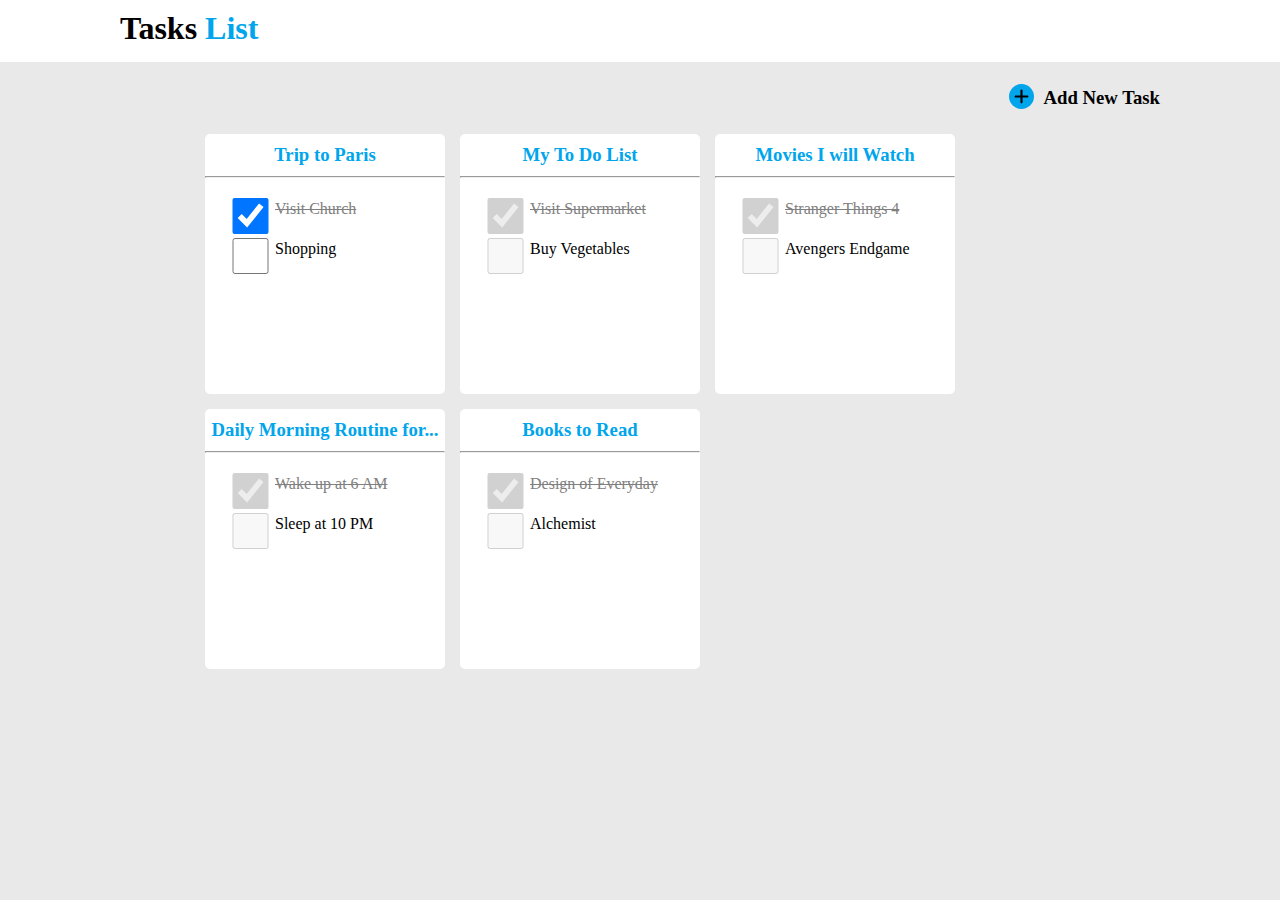
<file: index.html>
<!DOCTYPE html>
<html lang="en">
<head>
    <meta charset="UTF-8">
    <meta name="viewport" content="width=device-width, initial-scale=1.0">
    <title>css_todo_app_ui_web_01</title>
    <link rel="stylesheet" href="./style.css">
</head>
<body>
    <h1>Tasks <span style="color: #00a5ec;">List</span></h1>
    <div class="main_add">
        <a href="./new_task.html"><img src="./plus-solid.svg" class="img_add"></a>
        <a href="./new_task.html"><h3 class="add_h3_color">Add New Task</h3></a>
    </div>

    <div class="five_list">
        <div class="box paris">
            <a href="./trip_to_paris.html"><h3>Trip to Paris</h3></a>
            <hr>
            <form action="">
                <input type="checkbox" value="Visit Church" checked class="item">
                <label for="Visit Church" class="through">Visit Church</label>
                <br>
                <input type="checkbox" value="Shopping" class="item">
                <label for="Shopping">Shopping</label>
            </form>
        </div>
        <div class="box list">
            <h3>My To Do List</h3>
            <hr>
            <form action="">
                <input type="checkbox" checked class="item" disabled/>
                <label class="through">Visit Supermarket</label>
                <br>
                <input type="checkbox" class="item" disabled/>
                <label>Buy Vegetables</label>
            </form>
        </div>
        <div class="box watch">
            <h3>Movies I will Watch</h3>
            <hr>
            <form action="">
                <input type="checkbox" checked class="item" disabled/>
                <label class="through">Stranger Things 4</label>
                <br>
                <input type="checkbox" class="item" disabled/>
                <label>Avengers Endgame</label>
            </form>
        </div>
        <div class="box daily">
            <h3>Daily Morning Routine for...</h3>
            <hr>
            <form action="">
                <input type="checkbox" checked class="item" disabled/>
                <label class="through">Wake up at 6 AM</label>
                <br>
                <input type="checkbox" class="item" disabled/>
                <label>Sleep at 10 PM</label>
            </form>
        </div>
        <div class="box books">
            <h3>Books to Read</h3>
            <hr>
            <form action="">
                <input type="checkbox" checked class="item" disabled/>
                <label class="through">Design of Everyday</label>
                <br>
                <input type="checkbox" class="item" disabled/>
                <label>Alchemist</label>
            </form>
        </div>
    </div>
</body>
</html>
</file>
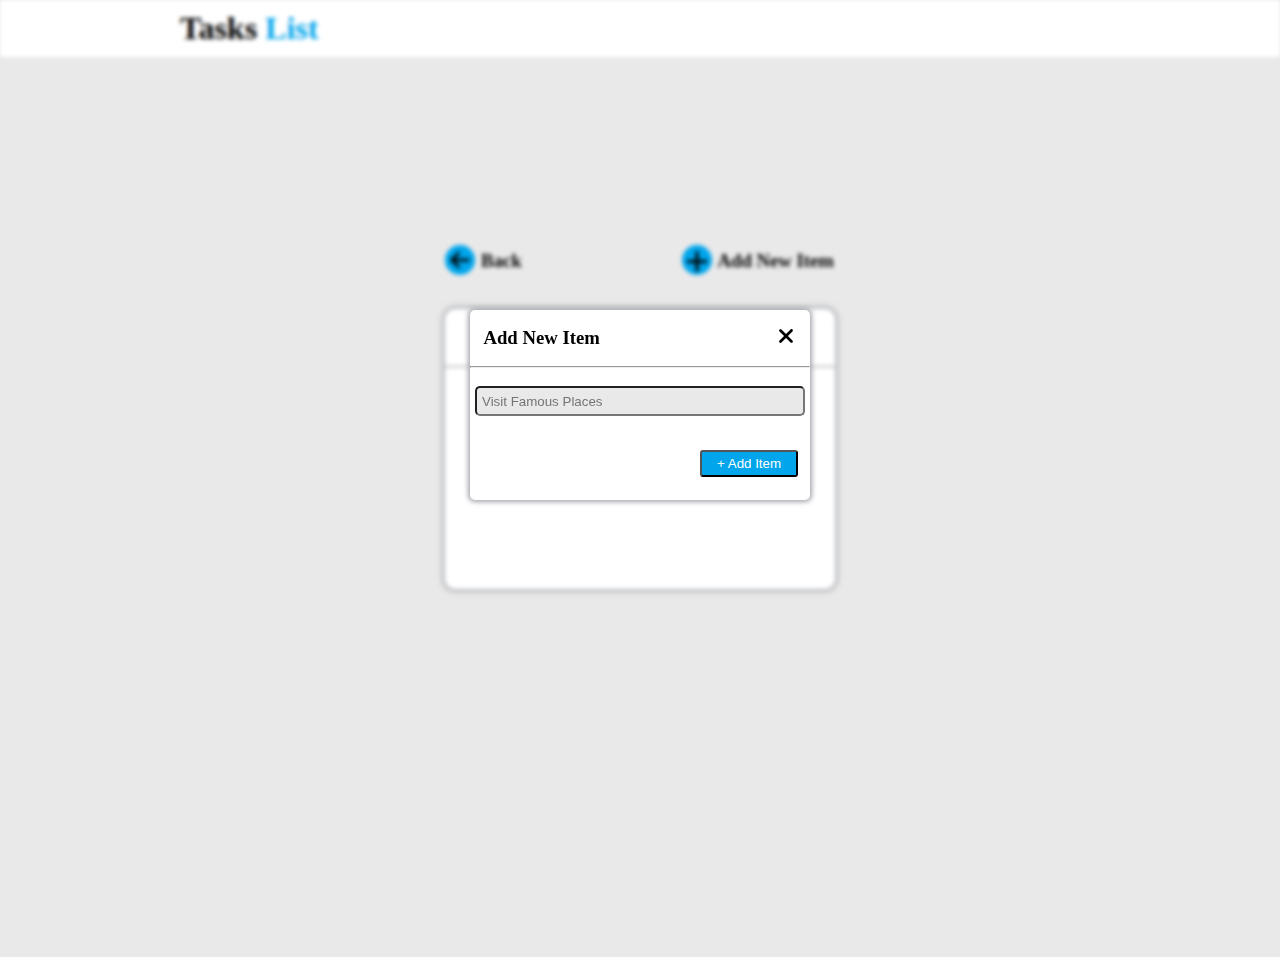
<file: new_item.html>
<!DOCTYPE html>
<html lang="en">

<head>
    <meta charset="UTF-8">
    <meta name="viewport" content="width=device-width, initial-scale=1.0">
    <title>new_item</title>
    <link rel="stylesheet" href="./new_item.css">
</head>

<body>
    <div class="container">
        <h1 class="paris_to">Tasks <span style="color: #00a5ec;">List</span></h1>
        <div class="transform_trip">
            <div class="main_container_trip">
    
                <div class="two_button">
                    <div class="trip_paris">
                        <a href="./index.html"><img class="img_arrow" src="./arrow-left-solid.svg"></a>
                        <a href="./index.html"><h3 class="twoo">Back</h3></a>
                    </div>
                    <div class="trip_paris">
                        <a class="img_plus" href="#"><img src="./plus-solid.svg"></a>
                        <a href="./new_item.html"><h3 class="twoo">Add New Item</h3></a>   
                    </div>
                </div>
    
                <div class="trip_container">
                    <h2 class="trip_top">Trip to Paris</h2>
                    <hr>
                    <form action="">
                        <input type="checkbox" checked/>
                        <label class="through">Visit Church</label>
                        <br>
                        <input type="checkbox"/>
                        <label class="shop">Shopping</label>
                    </form>
                </div>
            </div>
        </div>
    </div>
    <div class="new_task">
        <div class="add">
            <h3 class="add_h3_color">Add New Item</h3>
            <a href="./trip_to_paris.html">
                <img src="./xmark-solid.svg" height="22px" width="22px">
            </a>
        </div>
        <hr>
        <br>
        <input class="new_tast_input" type="text" placeholder="Visit Famous Places" />
        <button class="add_button">+ Add Item</button>
    </div>
</body>

</html>
</file>
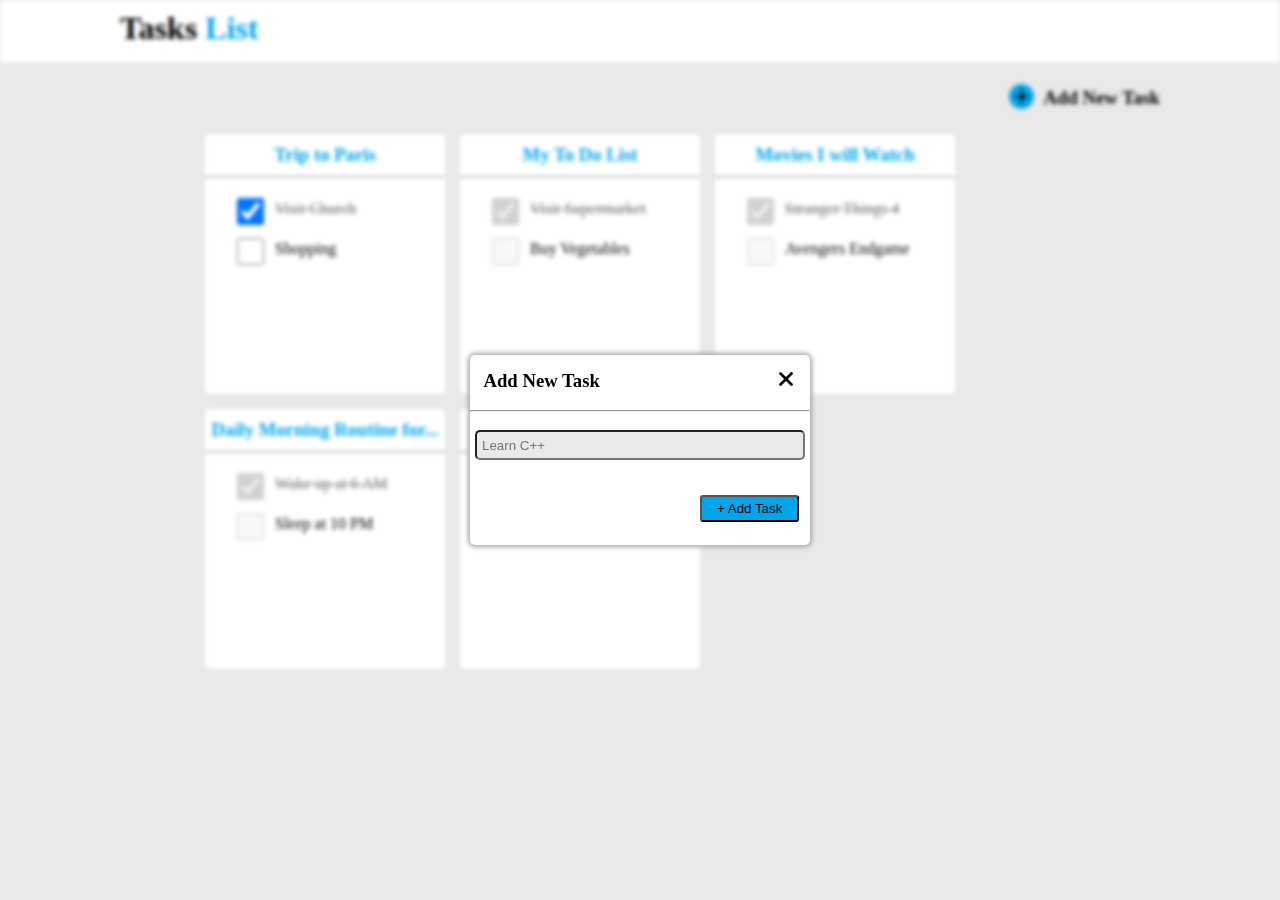
<file: new_task.html>
<!DOCTYPE html>
<html lang="en">

<head>
    <meta charset="UTF-8">
    <meta name="viewport" content="width=device-width, initial-scale=1.0">
    <title>new_task</title>
    <link rel="stylesheet" href="./new_task.css">
</head>
<body>
    <div class="container">
        <div class="filter_index">
            <h1>Tasks <span style="color: #00a5ec;">List</span></h1>
            <div class="main_add">
                <a href="./new_task.html"><img src="./plus-solid.svg" class="img_add"></a>
                <a href="./new_task.html"><h3 class="add_h3_color">Add New Task</h3></a>
            </div>

            <div class="five_list">
                <div class="box paris">
                    <h3>Trip to Paris</h3>
                    <hr>
                    <form action="">
                        <input type="checkbox" value="Visit Church" checked class="item">
                        <label for="Visit Church" class="through">Visit Church</label>
                        <br>
                        <input type="checkbox" value="Shopping" class="item">
                        <label for="Shopping">Shopping</label>
                    </form>
                </div>
                <div class="box list">
                    <h3>My To Do List</h3>
                    <hr>
                    <form action="">
                        <input type="checkbox" checked class="item" disabled/>
                        <label class="through">Visit Supermarket</label>
                        <br>
                        <input type="checkbox" class="item" disabled/>
                        <label>Buy Vegetables</label>
                    </form>
                </div>
                <div class="box watch">
                    <h3>Movies I will Watch</h3>
                    <hr>
                    <form action="">
                        <input type="checkbox" checked class="item" disabled/>
                        <label class="through">Stranger Things 4</label>
                        <br>
                        <input type="checkbox" class="item" disabled/>
                        <label>Avengers Endgame</label>
                    </form>
                </div>
                <div class="box daily">
                    <h3>Daily Morning Routine for...</h3>
                    <hr>
                    <form action="">
                        <input type="checkbox" checked class="item" disabled/>
                        <label class="through">Wake up at 6 AM</label>
                        <br>
                        <input type="checkbox" class="item" disabled/>
                        <label>Sleep at 10 PM</label>
                    </form>
                </div>
                <div class="box books">
                    <h3>Books to Read</h3>
                    <hr>
                    <form action="">
                        <input type="checkbox" checked class="item" disabled/>
                        <label class="through">Design of Everyday</label>
                        <br>
                        <input type="checkbox" class="item" disabled/>
                        <label>Alchemist</label>
                    </form>
                </div>
            </div>
        </div>






        

        <div class="new_task">
            <div class="add">
                <h3 class="add_h3_color">Add New Task</h3>
                <a href="./index.html">
                    <img src="./xmark-solid.svg" height="22px" width="22px">
                </a>
            </div>
            <hr>
            <br>
            <input class="new_tast_input" type="text" placeholder="Learn C++" />
            <button class="add_button">+ Add Task</button>
        </div>
        
    </div>

</body>
</html>
</file>
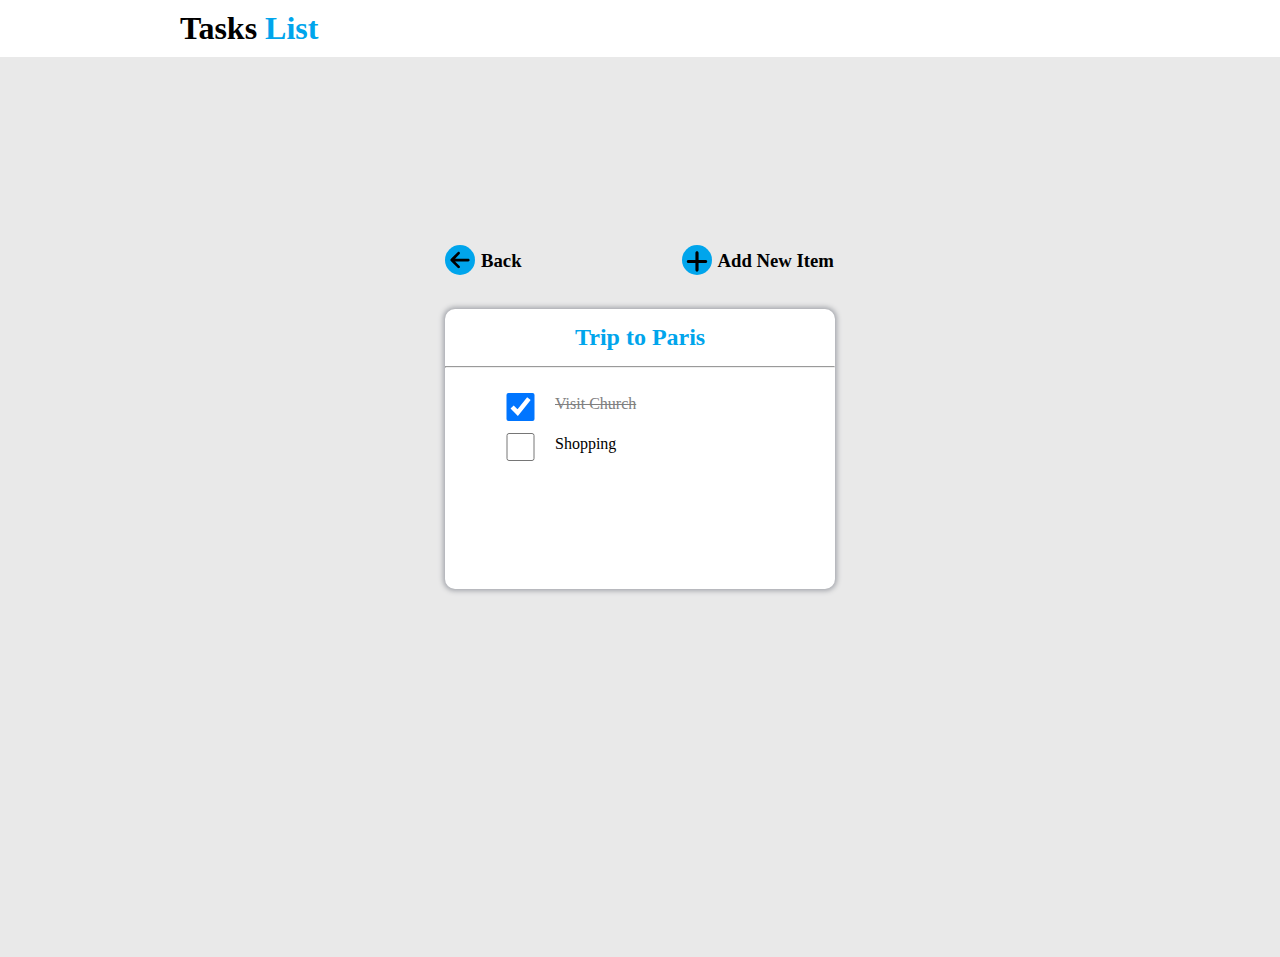
<file: trip_to_paris.html>
<!DOCTYPE html>
<html lang="en">

<head>
    <meta charset="UTF-8">
    <meta name="viewport" content="width=device-width, initial-scale=1.0">
    <title>trip_to_paris</title>
    <link rel="stylesheet" href="./trip_to_paris.css">
</head>

<body>
    <h1 class="paris_to">Tasks <span style="color: #00a5ec;">List</span></h1>
    <div class="transform_trip">
        <div class="main_container_trip">

            <div class="two_button">
                <div class="trip_paris">
                    <a href="./index.html"><img class="img_arrow" src="./arrow-left-solid.svg"></a>
                    <a href="./index.html"><h3 class="twoo">Back</h3></a>
                </div>
                <div class="trip_paris">
                    <a class="img_plus" href="./new_item.html"><img src="./plus-solid.svg"></a>
                    <a href="./new_item.html"><h3 class="twoo">Add New Item</h3></a>   
                </div>
            </div>

            <div class="trip_container">
                <h2 class="trip_top">Trip to Paris</h2>
                <hr>
                <form action="">
                    <input type="checkbox" checked/>
                    <label class="through">Visit Church</label>
                    <br>
                    <input type="checkbox"/>
                    <label class="shop">Shopping</label>
                </form>
            </div>
        </div>
    </div>
</body>

</html>
</file>
<file: style.css>
*{
    padding: 0px;
    margin: 0px;
    box-sizing: border-box;
} 

body{
    background-color: #e9e9e9;
}

h1{
    padding: 10px 0px 15px 120px;
    background-color: white;
}


.main_add{
    display: flex;
    gap: 10px;
    justify-content: flex-end;
    padding: 15px 120px 15px 0px;
    align-items: center;
}

.add_h3_color{
    color: black;
}

a{
    text-decoration-line: none;
}

.img_add{
    height: 25px;
    width: 25px;
    background-color: #00a5ec;
    border-radius: 50%;
    padding: 4px;
}

.five_list{
    display: flex;
    gap: 15px;
    flex-wrap: wrap;
    justify-content: flex-start;
    padding: 0px 205px;
}

.box{
    height: 260px;
    width: 240px;
    background-color: white;
    border-radius: 5px;
}

.box:hover{
    box-shadow: 5px 5px 10px #a5a7ad;
}

h3{
    color: #00a5ec;
    text-align: center;
    padding: 10px 0px;
}

label{
    position: relative;
    width: 50px;
    height: 50px;
    left: 50px;
    top: -9px;
}

input{
    width: 4%;
    height: 4%;
    position: absolute;
}

form{
    padding: 20px;
    line-height: 40px;
}

.through{
    color: gray;
    text-decoration: line-through;
}
</file>
<file: new_item.css>
*{
    padding: 0px;
    margin: 0px;
    box-sizing: border-box;
}

body{
    background-color: #e9e9e9;
}

.paris_to{
    padding: 10px 0px 10px 180px;
    background-color: white;
}

.main_container_trip{
    display: flex;
    flex-direction: column;
}

a{
    text-decoration: none;
    color: black;
}

.img_plus, .img_arrow{
    height: 30px;
    width: 30px;
    background-color: #00a5ec;
    border-radius: 50%;
    padding: 4px;
}

.two_button{
    display: flex;
    gap: 160px;
    padding-bottom: 30px;
}

.trip_paris{
    display: flex;
    gap: 6px;
}

.twoo{
    padding-top: 5px;
}

.trip_container{
    display: flex;
    flex-direction: column;
    height: 280px;
    width: 390px;
    background-color: white;
    border-radius: 10px;
    color: #00a5ec;
    box-shadow: 0px 0px 5px 2px #a5a7ad;
}

.trip_container:hover{
    box-shadow: 0px 0px 5px 7px #a5a7ad;
}


.trip_top{
    padding: 15px 0px 15px 130px;
    
    
}

label{
    position: relative;
    left: 50px;
    top: -9px;
}

input{
    width: 8%;
    height: 8%;
    position: absolute;
}

form{
    padding:25px 0px 0px 60px;
    line-height: 40px;
}

.through{
    color: gray;
    text-decoration: line-through;
}

.shop{
    color: black;
}



.transform_trip{
    position: relative;
    height: 100vh;
}

.main_container_trip{
    position: absolute;
    top: 40%;
    left: 50%;
    transform: translate(-50%, -50%);
}












.new_task {
    height: 190px;
    width: 340px;
    border-radius: 5px;
    background-color: white;
    box-shadow: 0px 0px 5px 2px #a5a7ad;
}

.new_task:hover{
    box-shadow: 0px 0px 5px 7px #a5a7ad;
}

.add {
    display: flex;
    justify-content: space-around;
    align-items: center;
    padding: 15px 0px 15px 0px;
    gap: 148px;
}

.add_h3_color{
    color: black;
}

.new_tast_input {
    width: 330px;
    height: 30px;
    position: absolute;
    left: 5px;
    background-color: #e9e9e9;
    padding-left: 5px;
    border-radius: 5px;
}

.add_button {
    position: absolute;
    top: 140px;
    left: 230px;
    color: white;
}

button {
    background-color: #00a5ec;
    padding: 4px 15px;
    border-radius: 3px;
}

.container {
    position: relative;
    height: 100vh;
    filter: blur(2px);
}

.new_task {
    position: absolute;
    top: 45%;
    left: 50%;
    transform: translate(-50%, -50%);
}
</file>
<file: new_task.css>
*{
    padding: 0px;
    margin: 0px;
    box-sizing: border-box;
} 

body{
    background-color: #e9e9e9;
}

h1{
    padding: 10px 0px 15px 120px;
    background-color: white;
} 

.add_h3_color{
    color: black;
}

.main_add{
    display: flex;
    gap: 10px;
    justify-content: flex-end;
    padding: 15px 120px 15px 0px;
    align-items: center;
}
a{
    text-decoration-line: none;
}

.img_add{
    height: 25px;
    width: 25px;
    background-color: #00a5ec;
    border-radius: 50%;
    padding: 4px;
}

.five_list{
    display: flex;
    gap: 15px;
    flex-wrap: wrap;
    justify-content: flex-start;
    padding: 0px 205px;
}

.box{
    height: 260px;
    width: 240px;
    background-color: white;
    border-radius: 5px;
}

.box:hover{
    box-shadow: 5px 5px 10px #a5a7ad;
}

h3{
    color: #00a5ec;
    text-align: center;
    padding: 10px 0px;
}

label{
    position: relative;
    width: 50px;
    height: 50px;
    left: 50px;
    top: -9px;
}

input{
    width: 4%;
    height: 4%;
    position: absolute;
}

form{
    padding: 20px;
    line-height: 40px;
}

.through{
    color: gray;
    text-decoration: line-through;
}

.filter_index{
    filter: blur(2px);
}









.new_task {
    height: 190px;
    width: 340px;
    border-radius: 5px;
    background-color: white;
    box-shadow: 0px 0px 5px 2px #a5a7ad;
}

.new_task:hover{
    box-shadow: 0px 0px 5px 7px #a5a7ad;
}

.add {
    display: flex;
    justify-content: space-around;
    align-items: center;
    padding: 5px 0px 8px 0px;
    gap: 148px;
}

.add_h3_color{
    color: black;
}

.new_tast_input {
    width: 330px;
    height: 30px;
    position: absolute;
    left: 5px;
    background-color: #e9e9e9;
    padding-left: 5px;
    border-radius: 5px;
}

.add_button {
    position: absolute;
    top: 140px;
    left: 230px;
    color: black;
}

button {
    background-color: #00a5ec;
    padding: 4px 15px;
    border-radius: 3px;
}

.container {
    position: relative;
    height: 100vh;
}

.new_task {
    position: absolute;
    top: 50%;
    left: 50%;
    transform: translate(-50%, -50%);
}
</file>
<file: trip_to_paris.css>
*{
    padding: 0px;
    margin: 0px;
    box-sizing: border-box;
}

body{
    background-color: #e9e9e9;
}

.paris_to{
    padding: 10px 0px 10px 180px;
    background-color: white;
}

.main_container_trip{
    display: flex;
    flex-direction: column;
}

a{
    text-decoration: none;
    color: black;
}

.img_plus, .img_arrow{
    height: 30px;
    width: 30px;
    background-color: #00a5ec;
    border-radius: 50%;
    padding: 4px;
}

.two_button{
    display: flex;
    gap: 160px;
    padding-bottom: 30px;
}

.trip_paris{
    display: flex;
    gap: 6px;
}

.twoo{
    padding-top: 5px;
}

.trip_container{
    display: flex;
    flex-direction: column;
    height: 280px;
    width: 390px;
    background-color: white;
    border-radius: 10px;
    color: #00a5ec;
    box-shadow: 0px 0px 5px 2px #a5a7ad;
}

.trip_container:hover{
    box-shadow: 0px 0px 5px 7px #a5a7ad;
}


.trip_top{
    padding: 15px 0px 15px 130px;
    
    
}

label{
    position: relative;
    left: 50px;
    top: -9px;
}

input{
    width: 8%;
    height: 8%;
    position: absolute;
}

form{
    padding:25px 0px 0px 60px;
    line-height: 40px;
}

.through{
    color: gray;
    text-decoration: line-through;
}

.shop{
    color: black;
}



.transform_trip{
    position: relative;
    height: 100vh;
}

.main_container_trip{
    position: absolute;
    top: 40%;
    left: 50%;
    transform: translate(-50%, -50%);
}
</file>
